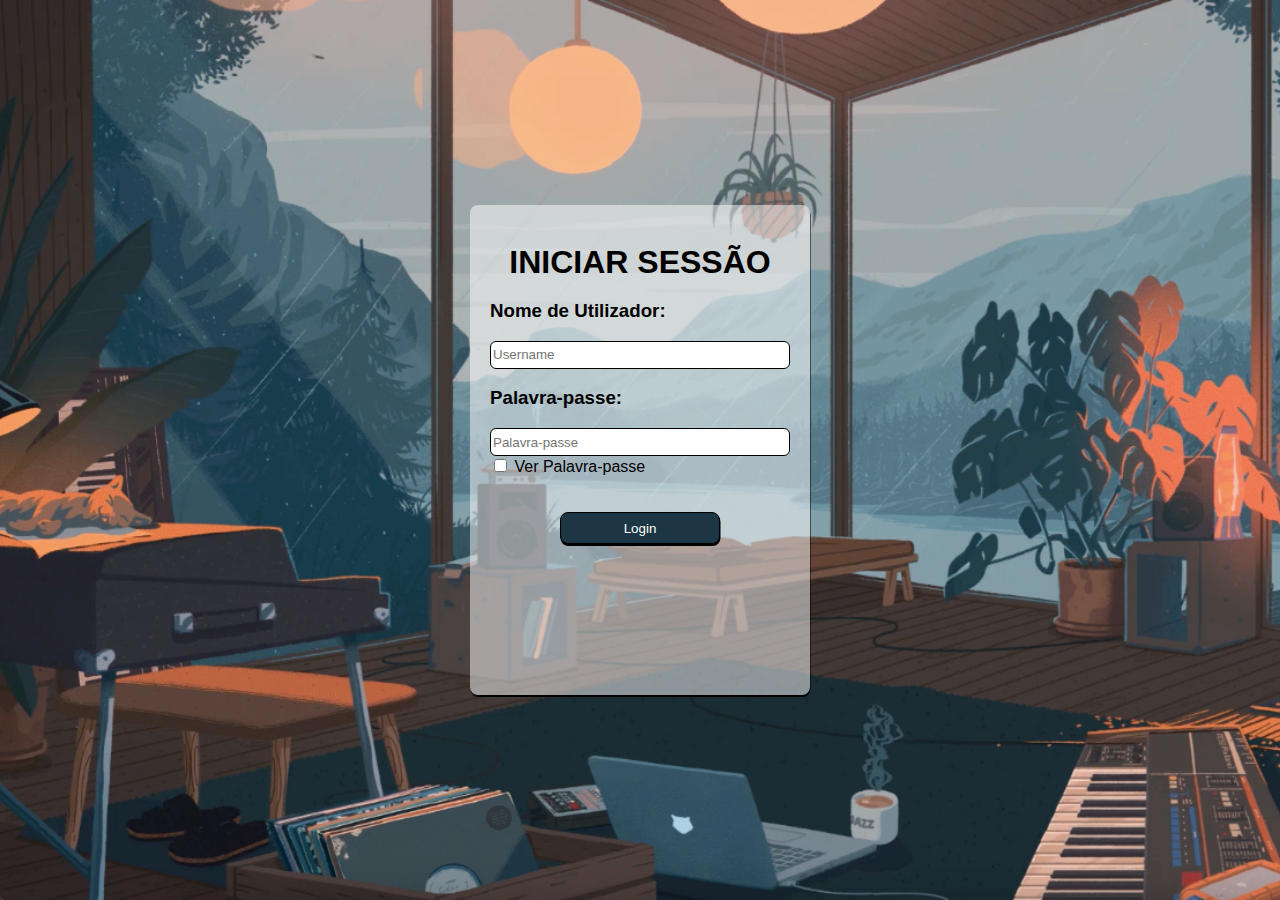
<file: index.html>
<!DOCTYPE html>
<html lang="en">
  <head>
    <meta charset="UTF-8" />
    <meta name="viewport" content="width=device-width, initial-scale=1.0" />
    <link rel="stylesheet" href="./styles.css" />
    <title>Scrum Board</title>
  </head>
  <body>
    <div class="w-design w-size w-align">
      <h1 class="login-title margin">Iniciar Sessão</h1>
      <h3>Nome de Utilizador:</h3>
      <input
        type="text"
        class="text-box box-design"
        id="username"
        name="username"
        maxlength="25"
        placeholder="Username"
        required
      />
      <h3>Palavra-passe:</h3>
      <input
        type="password"
        class="text-box box-design"
        id="password"
        name="password"
        placeholder="Palavra-passe"
        required
      />
      <!--Checkbox para ver password-->
      <div id="checkPassword">
        <input
          type="checkbox"
          onclick="verPassword()"
          id="verPasswordCheckbox"
        />
        <label for="verPasswordCheckbox">Ver Palavra-passe</label>
      </div>
      <br />
      <br />
      <div class="center-container">
        <!-- Botão para concluir o login -->
        <button id="login" class="btn login">Login</button>
        <div class="center-container error-info" id="error-login"></div>
      </div>
    </div>
    <script src="./index.js"></script>
  </body>
</html>
</file>
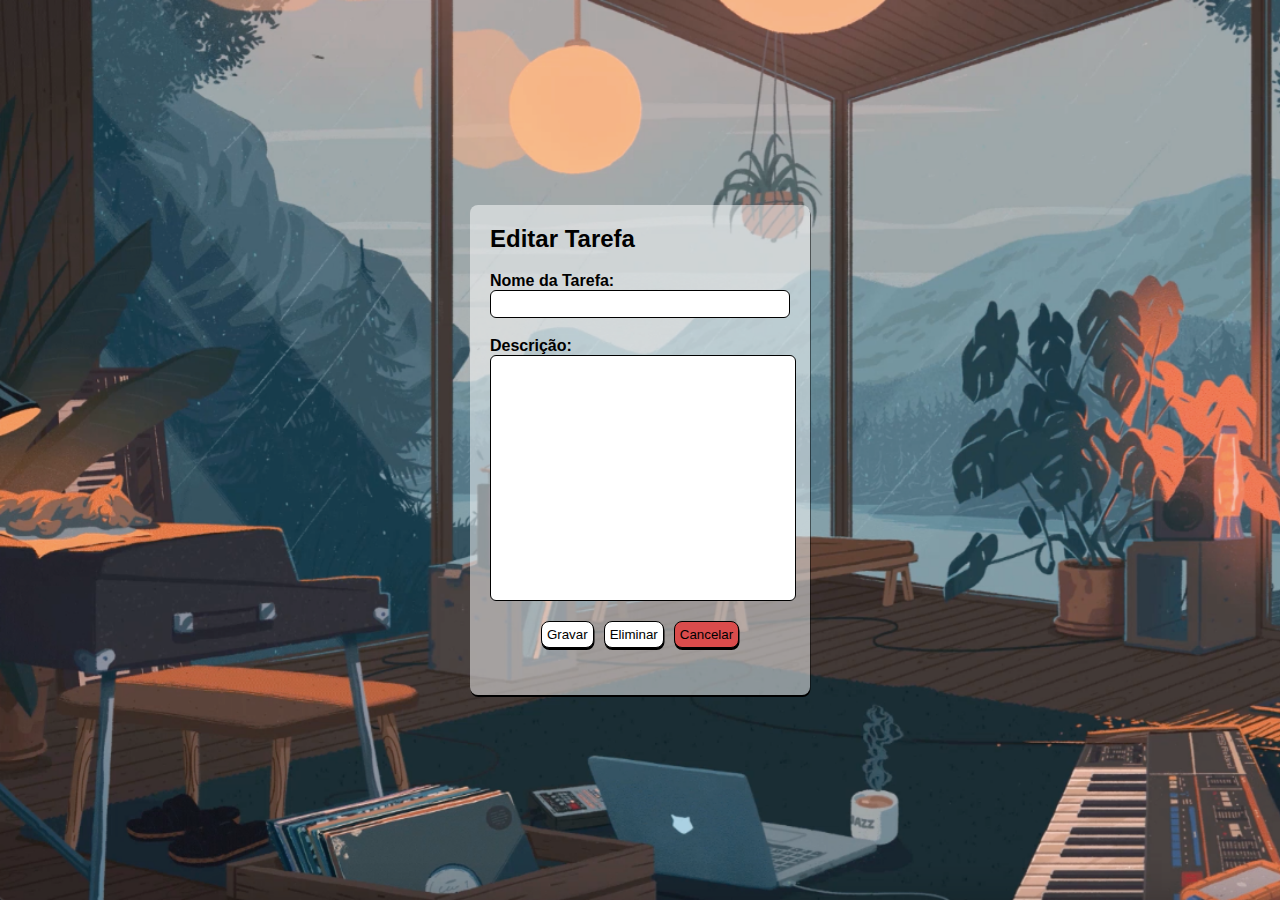
<file: edit-task.html>
<!DOCTYPE html>
<html lang="en">
  <head>
    <meta charset="UTF-8" />
    <meta name="viewport" content="width=device-width, initial-scale=1.0" />
    <link rel="stylesheet" href="styles.css" />
    <title>Scrum Board</title>
  </head>
  <body>
    <div class="w-design w-size w-align">
      <div class="title"><h2>Editar Tarefa</h2></div>
      <div class="modal-design margin">
        <label class="left-align"><b>Nome da Tarefa:</b></label>
        <input type="text" class="text-box box-design" id="taskName" />

        <label id="editTaskDescription" class="left-align margin"
          ><b>Descrição:</b></label
        >
        <textarea
          id="taskDescription"
          class="text-box box-design description-text"
        ></textarea>
        <div class="container-btn margin">
          <button class="btn green" onclick="editTask()">Gravar</button>
          <button class="btn" onclick="deleteTask(),backToHome()">
            Eliminar
          </button>
          <button
            onclick="backToHome()"
            class="btn red"
            id="close-button-color"
          >
            Cancelar
          </button>
        </div>
        <div class="center-container error-info" id="error-edit"></div>
      </div>
    </div>
    <script src="edit-task.js"></script>
  </body>
</html>
</file>
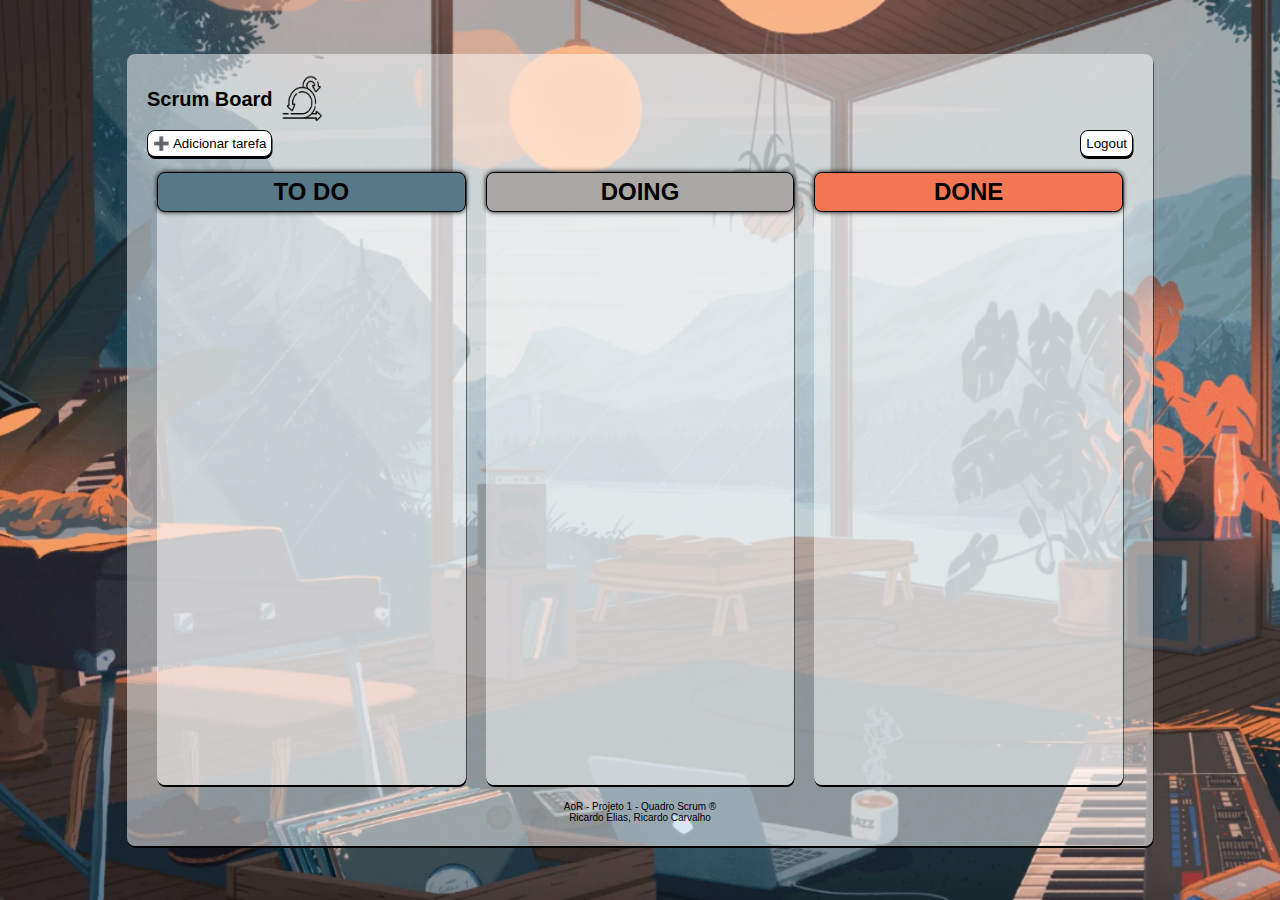
<file: scrum-board.html>
<!DOCTYPE html>
<html lang="en">
  <head>
    <meta charset="UTF-8" />
    <title>Scrum Board</title>
    <link rel="stylesheet" href="./styles.css" />
  </head>
  <body>
    <div class="w-design w-main">
      <div class="title left-align">
        <h1>Scrum Board</h1>
        <img
          src="./Imagens/logoScrum.png"
          class="logo-dimension"
          alt="scrumlogo"
        />
      </div>
      <header>
        <button
          type="button"
          class="btn plus"
          id="createTask"
          onclick="openAddTaskModal()"
        >
          Adicionar tarefa
        </button>
        <div>
          <label id="nomeAaparecerNoEcra"></label>
          <button type="button" class="btn" id="logout" onclick="logout()">
            Logout
          </button>
        </div>
      </header>

      <main>
        <div class="container-columns">
          <div class="container-columns-title w-design">
            <h2 class="column-title todo">To do</h2>
            <div class="coluna" id="ToDo"></div>
          </div>
          <div class="container-columns-title w-design">
            <h2 class="column-title doing">Doing</h2>
            <div class="coluna" id="doing"></div>
          </div>
          <div class="container-columns-title w-design">
            <h2 class="column-title done">Done</h2>
            <div class="coluna" id="done"></div>
          </div>
        </div>

        <!-- Modal -->
        <div id="addTaskModal" class="w-modal w-design w-size w-align">
          <h2 class="left-align margin">Adicionar Tarefa</h2>
          <form onsubmit="addTaskModal(); return false;">
            <div class="modal-design">
              <label for="addTaskName" class="left-align margin"
                ><b>Nome da Tarefa:</b></label
              >
              <input
                type="text"
                id="addTaskName"
                class="text-box box-design"
                placeholder="Nome da Tarefa"
                required
              />
              <label for="addTaskDescription" class="left-align margin"
                ><b>Descrição:</b></label
              >
              <textarea
                id="addTaskDescription"
                class="text-box box-design description-text"
                placeholder="Descrição da Tarefa"
                required
              ></textarea>
            </div>
          </form>
          <div class="container-btn margin">
            <button type="submit" class="btn" onclick="addTaskModal(event)">
              Adicionar
            </button>

            <button
              onclick="closeAddTaskModal()"
              class="btn red"
              id="close-button-color"
            >
              Cancelar
            </button>
          </div>
          <div class="center-container error-info" id="error-create"></div>
        </div>
        <!-- Fundo escuro no painel inferior -->
        <div class="modal-background" onclick="closeAddTaskModal()"></div>
      </main>
      <footer>
        AoR - Projeto 1 - Quadro Scrum ®<br />
        Ricardo Elias, Ricardo Carvalho
      </footer>
    </div>
    <script src="./scrum-board.js"></script>
  </body>
</html>
</file>
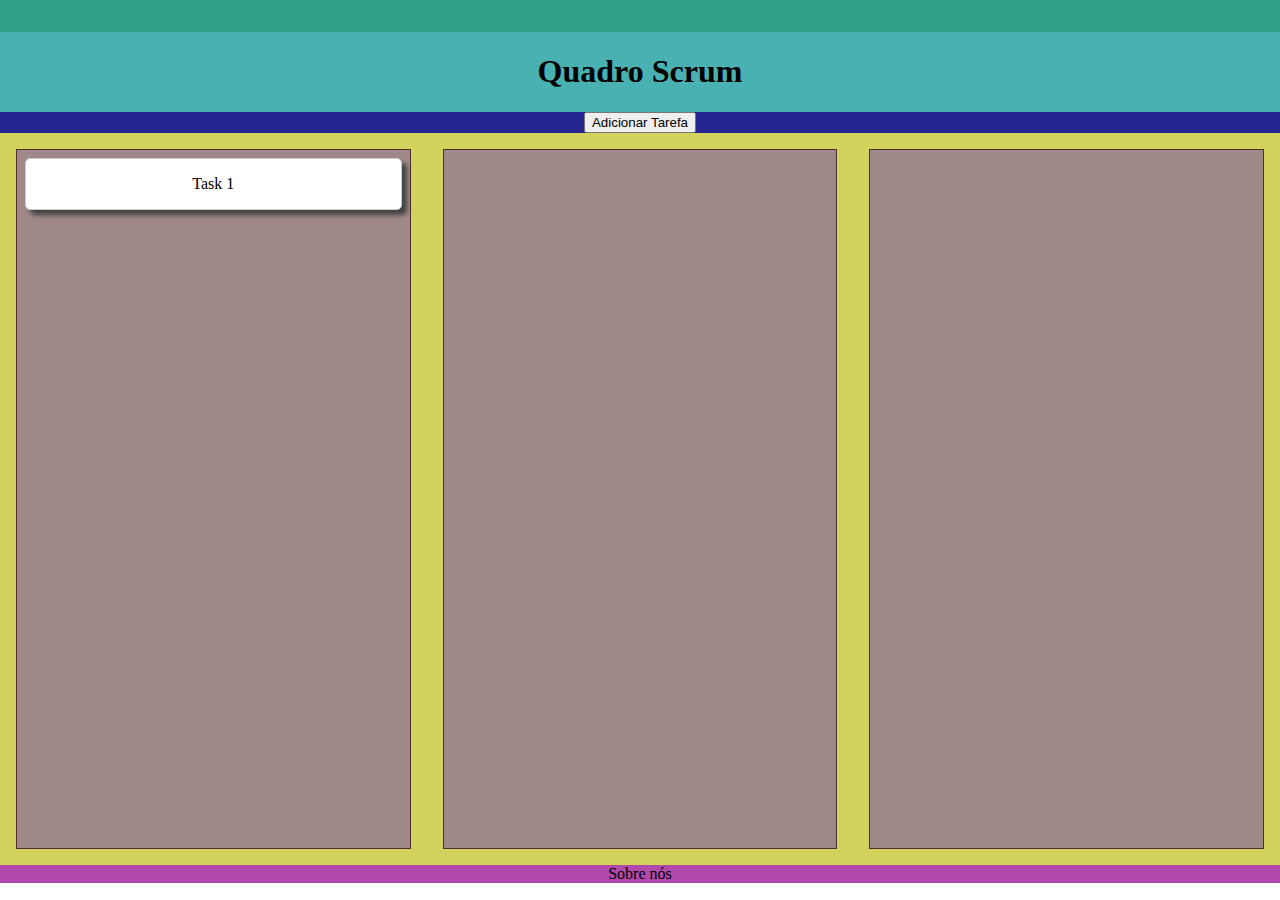
<file: Ficheiros/layout.html>
<!DOCTYPE html>
<html lang="pt-br">
  <head>
    <meta charset="UTF-8" />
    <meta name="viewport" content="width=device-width, initial-scale=1.0" />
    <title>Containers Example</title>
    <style>
      body {
        margin: 0;
        padding: 0;
      }

      #top-container {
        width: 100%;
        height: 100%;
        height: 2rem;
        background-color: #329f89;
      }

      #bottom-containers {
        display: flex;
        background-color: rgb(12, 10, 10);
        flex-direction: column;
      }

      .vertical-container {
        flex: 1;
        height: 700px;
        border: 1px solid #502e2e;
        box-sizing: border-box;
        margin: 1rem;
        background-color: rgb(160, 136, 136);

      }
      .title {
        text-align: center;
        display: block;
        height: 100%;
        background-color: rgb(73, 177, 177);
      }
      .btn-container {
        display: flex;
        flex-direction: column;
        justify-content: center;
        align-items: center;
        flex-basis: 100%;        
        width: 100%;
        background-color: rgb(38, 38, 145);
      }
      .center-container {
        display: flex;
        justify-content: center;
        align-items: center;
        width: 100%;
        background-color: rgb(210, 210, 92);
      }
      footer{
        display: block;
        height: 100%;
        background-color: rgb(177, 73, 172);
        text-align: center;
      }
      .task.draggable{
        margin-bottom: 10px;
        padding: 10px;
        border: 1px solid #ccc;
        border-radius: 5px;
        background-color: #fff;
        text-align: center;
        box-shadow: 5px 5px 5px #414141;
        cursor: move;
        padding: 1rem;
        margin: 0.5rem;
      }
    </style>
  </head>
  <body>
    <div>
      <div id="top-container">
        <!-- informação user -->
      </div>

      <div id="bottom-containers">
        <div class="title">
          <h1>Quadro Scrum</h1>
        </div>
        <div class="btn-container">
          <button class="btn">Adicionar Tarefa</button>
        <div class="center-container">
          <div class="vertical-container">
            <div class="task draggable" id="task1" draggable="true" ondragstart="drag(event)">Task 1</div>
            <!-- tarefas -->
          </div>
          <div class="vertical-container">
            <!-- tarefas -->
        </div>
          <div class="vertical-container">
            <!-- tarefas -->
        </div>
        </div>
      </div>
    </div>
    <footer>Sobre nós</footer>
  </body>
</html>
</file>
<file: styles.css>
html {
  height: 100vh; /* "viewport height" - ocupa sempre a altura toda da janela mesmo que redimensiodada */
  margin: 0;
  display: flex; /* cria um layout flexível  */
  justify-content: center; /* alinha horizontal */
  width: 100%;
  background-image: url(Imagens/download.png);
  background-size: cover;
  padding: 0;
}
header {
  display: flex;
  flex-wrap: nowrap;
  justify-content: space-between;
  min-height: 30px;
  height: 5%;
  width: 100%;
  align-items: center;
}
main {
  display: flex;
  justify-content: space-between;
  height: 85%;
  width: 100%; /* Ocupa a largura total */
}
body {
  display: flex;
  align-items: center;
}
footer {
  height: 5%;
  width: 100%; /* Ocupa a largura total */
  text-align: center;
  vertical-align: sub;
  flex-wrap: nowrap;
  font-size: 10px;
}
h1 {
  text-align: center;
}
h2 {
  font-size: 24px;
  margin: 0px;
}
h3 {
  text-align: left;
}
/*Disgn da janela, bordas e sombras*/
.w-design {
  background-color: rgba(255, 255, 255, 0.5);
  box-shadow: 0.5px 2px 0.5px black;
  border-radius: 8px;
}
.w-design:hover {
  box-shadow: 1px 3px 1px black;
  border-radius: 8px;
}
/*Dimensões da janela*/
.w-size {
  height: 450px;
  width: 300px;
  margin: 50px auto;
  padding: 20px;
}
/*Posicionamento dos elementos*/
.w-align {
  display: flex;
  flex-direction: column;
}
/*Dimensões e disgin da janela principal do Scrum*/
.w-main {
  background-color: rgba(255, 255, 255, 0.5);
  width: 70rem; /* largura */
  height: 85%;
  max-width: 85%;
  margin: auto;
  padding: 20px;
}
/* Disgn do titulo da janela principal do Scrum */
.w-main .title {
  display: flex;
  justify-content: left;
  margin: 0px;
  padding: 0px;
  font-size: 10px;
}
/* Disgn do titulo da janela de Login */
.login-title {
  color: black;
  text-transform: uppercase;
}
/* Altura da caixa de texto */
.text-box {
  height: 1.5rem;
}
/* Disgn da caixa de texto */
.box-design {
  border-radius: 6px;
  border: solid 1px black;
}
.box-design:hover {
  box-shadow: 0.5px 1.5px 0.5px black;
}
.left-align {
  text-align: left;
}
/* Tamanho da caixa de texto para as descrições */
.description-text {
  height: 15rem;
  resize: none;
  width: 100%;
}
/* Disgn da janela do Modal */
.w-modal {
  position: fixed;
  top: 50%;
  left: 50%;
  transform: translate(-50%, -50%);
  padding: 20px;
  background-color: white;
  display: none; /* Esconde o modal */
  z-index: 10;
  box-shadow: 0 0 10px rgba(0, 0, 0, 0.3);
}
/* Disgn do fundo do modal centrado, fixo, invisivel incialmente*/
.modal-background {
  display: none;
  position: fixed;
  top: 0;
  left: 0;
  width: 100%;
  height: 100%;
  background-color: rgba(0, 0, 0, 0.5);
  z-index: 9; /* Z-index menor que o modal para garantir que esteja abaixo */
}
/* Disgn da janela do modal */
.modal-design {
  display: flex;
  flex-direction: column;
  margin: 0px;
}
/* Container do titulo e das colunas */
.container-columns-title {
  display: flex;
  flex: 1;
  flex-direction: column;
  max-height: 96%;
  max-width: 100%;
  border-radius: 8px;
  margin: 1%;
}
/* Container principal das colunas */
.container-columns {
  display: flex;
  flex-direction: row;
  flex-wrap: wrap;
  justify-content: space-between;
  align-items: stretch;
  align-content: stretch;
  height: 100%;
  width: 100%;
}
/* Container das tarefas onde podem ser largadas */
.coluna {
  width: 100%; /* Ajuste a largura conforme necessário */
  height: 100%;
  box-sizing: border-box;
  overflow-y: auto;
  direction: inherit;
}
/* Disgn das tarefas */
.task {
  background-color: white;
  padding: 10%;
  margin: 0.5rem 5%;
  border-radius: 8px;
  cursor: pointer;
  align-items: center;
  border: solid 1px black;
  box-shadow: 0.5px 2px 0.5px black;
}
.task:hover {
  box-shadow: 1px 3px 1px black;
}
/* Disgn do titulo das colunas */
.column-title {
  text-align: center;
  font-size: 24px;
  color: black;
  text-transform: uppercase;
  border-radius: 8px;
  padding: 5px;
  margin-top: 0px;
  border: solid 1px black;
  margin-bottom: 0px;
  box-shadow: 0px 0px 5px 0px;
  z-index: 3;
}
.todo {
  background-color: #577988;
}
.doing {
  background-color: #aaa8a4;
}
.done {
  background-color: #f27752;
}
/* Disgn do botão */
.btn {
  border: solid 1px black;
  color: black;
  background-color: white;
  border-radius: 8px;
  text-align: center;
  vertical-align: middle;
  padding: 5px;
  box-shadow: 0.5px 2px 0.5px black;
}
.btn:hover {
  background-color: #1c3743;
  color: white;
  box-shadow: none;
}
/* Username no quadro Scrum */
#nomeAaparecerNoEcra {
  color: black;
  font-weight: bolder;
  vertical-align: center;
  text-shadow: 0px 1px 0px gray; /* Sombra do texto */
}
/* Disgn do item durante o arrastamento */
.dragging {
  opacity: 0.5;
  border-style: dashed;
  box-shadow: 0px 0px 0px 0px;
}
/* Cor do botão de cancelar */
.red {
  background-color: rgb(218, 76, 76);
}
.red:hover {
  background-color: rgb(255, 0, 0);
}
/* Cor do botão de adicionar */
.green {
}
.green:hover {
  background-color: rgb(125, 207, 125);
}
/* Centralização dos elementos do container */
.center-container {
  display: flex;
  flex-direction: column;
  align-items: center;
}
/* Disgn do botão de adicionar antes de algo */
.plus::before {
  content: "\2795"; /* Unicode for heavy plus sign */
  color: white;
}
.logo-dimension {
  margin-left: 5px;
  width: 50px;
  height: 50px;
}
/* Disgn do container dos botões */
.container-btn {
  display: flex;
  justify-content: center;
  align-items: center;
  margin-bottom: 0px;
  gap: 10px;
}
/* Disgn do botão de login */
.login {
  width: 10rem;
  height: 2rem;
  background-color: #1c3743;
  color: white;
}
.login:hover {
  background-color: #577988;
}
/* Margem extra */
.margin {
  margin-top: 1.2rem;
  margin-bottom: 0px;
}
.error-info {
  font-size: 0.7rem;
}
/* Fonte igual em todo o site */
* {
  font-family: "Segoe UI", Tahoma, Geneva, Verdana, sans-serif;
}
</file>
